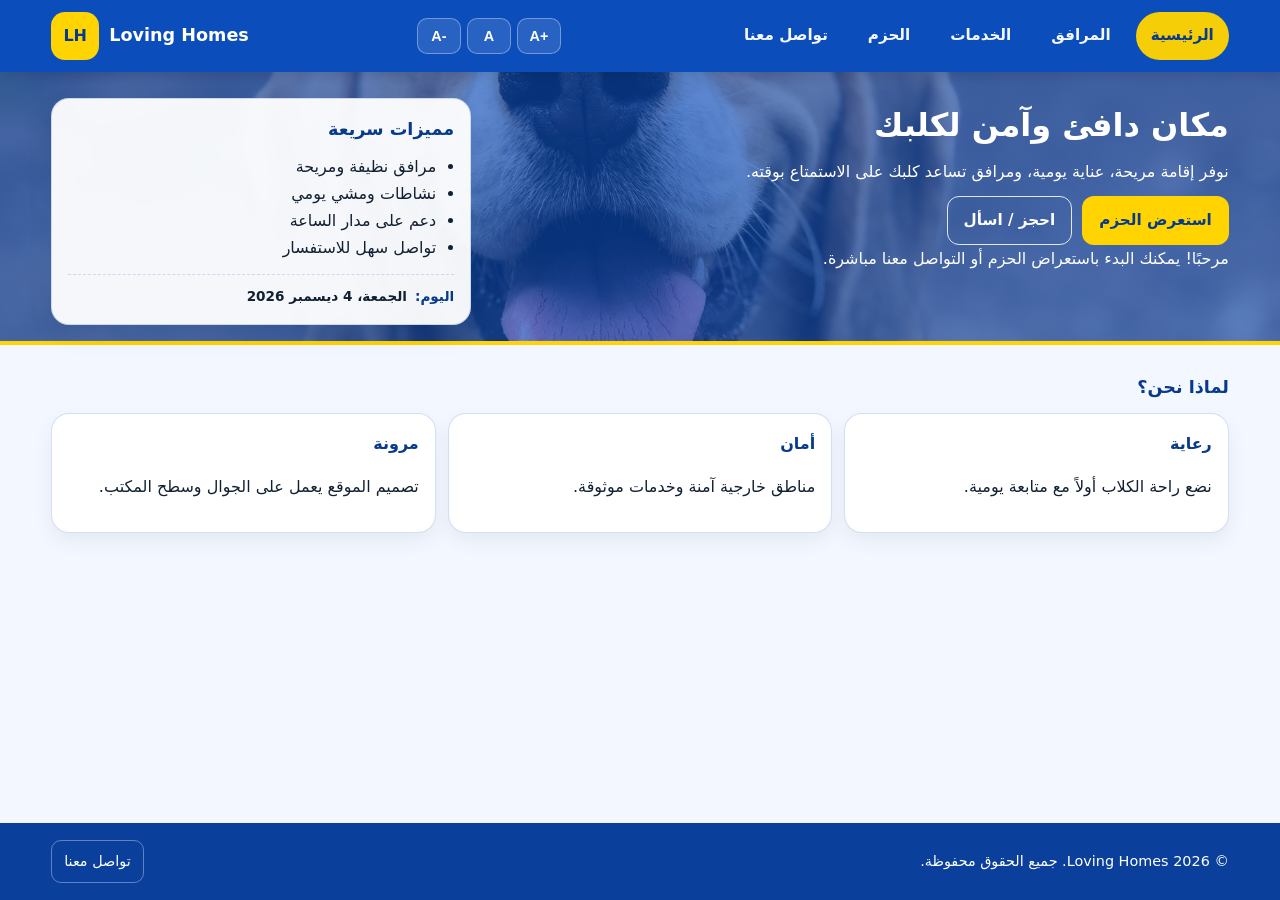
<file: index.html>
<!DOCTYPE html>
<html lang="ar" dir="rtl">
<head>
  <meta charset="UTF-8" />
  <meta name="viewport" content="width=device-width, initial-scale=1.0" />
  <title>Loving Homes | الصفحة الرئيسية</title>
  <link rel="stylesheet" href="index.css" />
</head>

<body>
  <header class="header">
    <div class="container header__inner">
      <nav class="nav" id="mainNav" aria-label="التنقل الرئيسي">
        <a class="nav__link nav__link--active" href="index.html">الرئيسية</a>
        <a class="nav__link" href="facilities.html">المرافق</a>
        <a class="nav__link" href="services.html">الخدمات</a>
        <a class="nav__link" href="packages.html">الحزم</a>
        <a class="nav__link" href="contact.html">تواصل معنا</a>
      </nav>

      <button class="nav-toggle" id="navToggle" aria-label="فتح/إغلاق القائمة" aria-expanded="false">☰</button>

      <div class="a11y-text" aria-label="أداة تغيير حجم النص">
        <button class="a11y-btn" type="button" data-font="down" aria-label="تصغير النص">A-</button>
        <button class="a11y-btn" type="button" data-font="reset" aria-label="حجم افتراضي">A</button>
        <button class="a11y-btn" type="button" data-font="up" aria-label="تكبير النص">A+</button>
        <span class="sr-only" id="fontStatus" aria-live="polite"></span>
      </div>

      <div class="brand" aria-label="Loving Homes">
        <div class="brand__logo" aria-hidden="true">LH</div>
        <div class="brand__text" dir="ltr">
          <h1 class="brand__name">Loving Homes</h1>
        </div>
      </div>
    </div>
  </header>

  <main class="main">
    <section class="hero">
      <div class="container hero__inner">
        <div class="hero__content">
          <h2>مكان دافئ وآمن لكلبك</h2>
          <p>نوفر إقامة مريحة، عناية يومية، ومرافق تساعد كلبك على الاستمتاع بوقته.</p>

          <div class="hero__actions">
            <a class="btn btn--primary" href="packages.html">استعرض الحزم</a>
            <a class="btn btn--outline" href="contact.html">احجز / اسأل</a>
          </div>

          <p class="hero__note" id="welcomeNote" aria-live="polite"></p>
        </div>

        <div class="hero__card" role="region" aria-label="مميزات سريعة">
          <h3>مميزات سريعة</h3>
          <ul class="list">
            <li>مرافق نظيفة ومريحة</li>
            <li>نشاطات ومشي يومي</li>
            <li>دعم على مدار الساعة</li>
            <li>تواصل سهل للاستفسار</li>
          </ul>

          <div class="mini">
            <span class="mini__label">اليوم:</span>
            <span class="mini__value" id="today"></span>
          </div>
        </div>
      </div>
    </section>

    <section class="section">
      <div class="container">
        <h3 class="section__title">لماذا نحن؟</h3>
        <div class="cards">
          <article class="card">
            <h4>رعاية</h4>
            <p>نضع راحة الكلاب أولاً مع متابعة يومية.</p>
          </article>
          <article class="card">
            <h4>أمان</h4>
            <p>مناطق خارجية آمنة وخدمات موثوقة.</p>
          </article>
          <article class="card">
            <h4>مرونة</h4>
            <p>تصميم الموقع يعمل على الجوال وسطح المكتب.</p>
          </article>
        </div>
      </div>
    </section>
  </main>

  <footer class="footer">
    <div class="container footer__inner">
      <p>© <span id="year"></span> Loving Homes. جميع الحقوق محفوظة.</p>
      <a class="footer__link" href="contact.html">تواصل معنا</a>
    </div>
  </footer>

  <script src="index.js"></script>
</body>
</html>
</file>
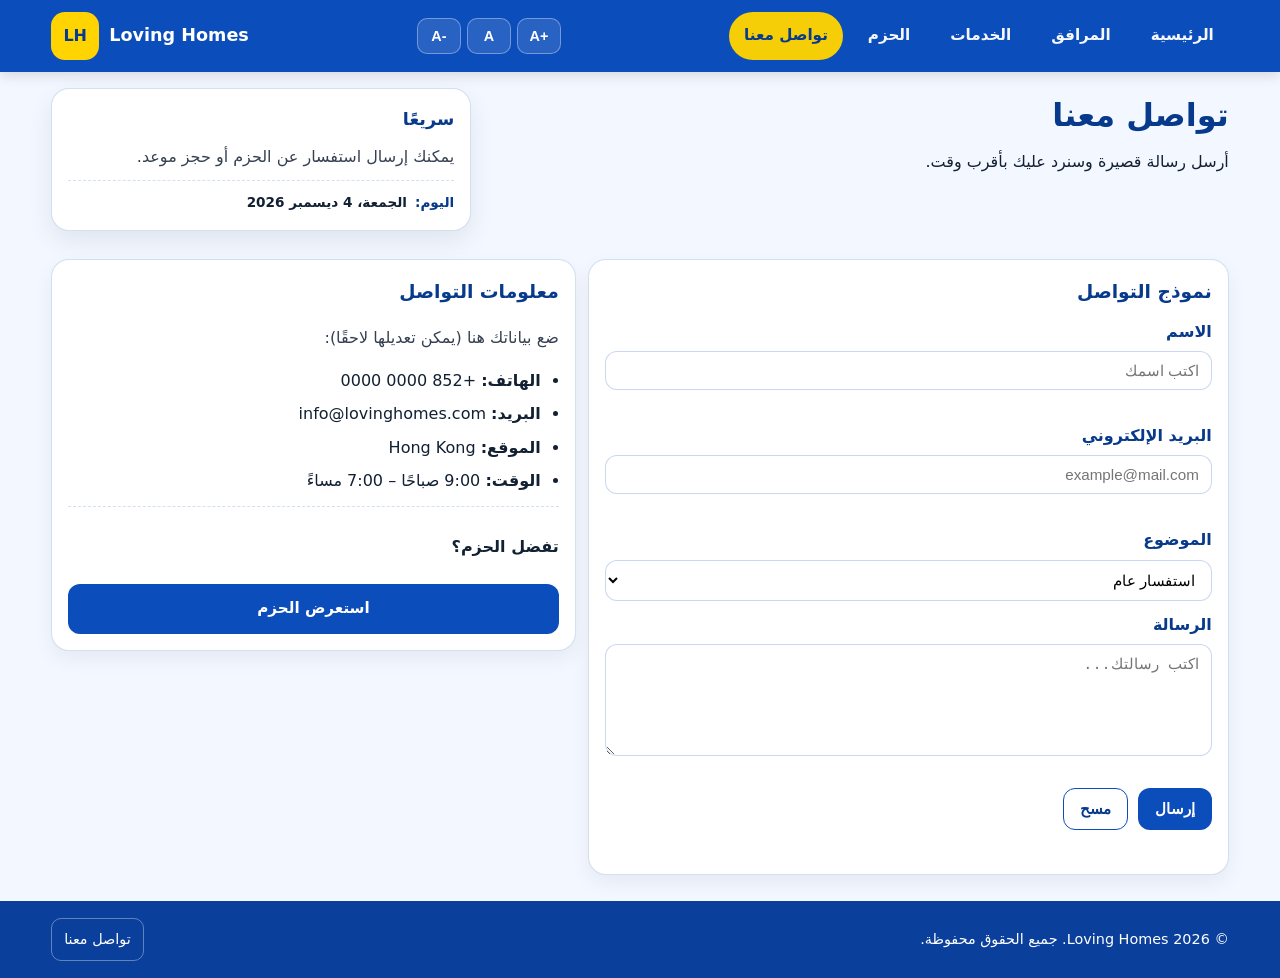
<file: contact.html>
<!DOCTYPE html>
<html lang="ar" dir="rtl">
<head>
  <meta charset="UTF-8" />
  <meta name="viewport" content="width=device-width, initial-scale=1.0" />
  <title>Loving Homes | تواصل معنا</title>
  <link rel="stylesheet" href="contact.css" />
</head>

<body>
  <header class="header">
    <div class="container header__inner">
      <nav class="nav" id="mainNav" aria-label="التنقل الرئيسي">
        <a class="nav__link" href="index.html">الرئيسية</a>
        <a class="nav__link" href="facilities.html">المرافق</a>
        <a class="nav__link" href="services.html">الخدمات</a>
        <a class="nav__link" href="packages.html">الحزم</a>
        <a class="nav__link nav__link--active" href="contact.html">تواصل معنا</a>
      </nav>

      <button class="nav-toggle" id="navToggle" aria-label="فتح/إغلاق القائمة" aria-expanded="false">☰</button>

      <div class="a11y-text" aria-label="أداة تغيير حجم النص">
        <button class="a11y-btn" type="button" data-font="down" aria-label="تصغير النص">A-</button>
        <button class="a11y-btn" type="button" data-font="reset" aria-label="حجم افتراضي">A</button>
        <button class="a11y-btn" type="button" data-font="up" aria-label="تكبير النص">A+</button>
        <span class="sr-only" id="fontStatus" aria-live="polite"></span>
      </div>

      <div class="brand" aria-label="Loving Homes">
        <div class="brand__logo" aria-hidden="true">LH</div>
        <div class="brand__text" dir="ltr">
          <h1 class="brand__name">Loving Homes</h1>
        </div>
      </div>
    </div>
  </header>

  <main class="main">
    <section class="page-hero">
      <div class="container page-hero__inner">
        <div>
          <h2>تواصل معنا</h2>
          <p>أرسل رسالة قصيرة وسنرد عليك بأقرب وقت.</p>
        </div>

        <div class="info-card">
          <h3>سريعًا</h3>
          <p class="muted">يمكنك إرسال استفسار عن الحزم أو حجز موعد.</p>
          <div class="mini">
            <span class="mini__label">اليوم:</span>
            <span class="mini__value" id="today"></span>
          </div>
        </div>
      </div>
    </section>

    <section class="section">
      <div class="container contact-grid">
        <form class="card form" id="contactForm" novalidate>
          <h3 class="form__title">نموذج التواصل</h3>

          <div class="field">
            <label for="name">الاسم</label>
            <input id="name" name="name" type="text" placeholder="اكتب اسمك" required />
            <small class="error" id="errName"></small>
          </div>

          <div class="field">
            <label for="email">البريد الإلكتروني</label>
            <input id="email" name="email" type="email" placeholder="example@mail.com" required />
            <small class="error" id="errEmail"></small>
          </div>

          <div class="field">
            <label for="topic">الموضوع</label>
            <select id="topic" name="topic">
              <option value="استفسار عام">استفسار عام</option>
              <option value="حجز">حجز</option>
              <option value="حزمة مخصصة">حزمة مخصصة</option>
              <option value="أسعار">أسعار</option>
            </select>
          </div>

          <div class="field">
            <label for="message">الرسالة</label>
            <textarea id="message" name="message" rows="5" placeholder="اكتب رسالتك..." required></textarea>
            <small class="error" id="errMessage"></small>
          </div>

          <div class="actions">
            <button class="btn btn--primary" type="submit">إرسال</button>
            <button class="btn btn--outline" type="reset">مسح</button>
          </div>

          <p class="success" id="successMsg" aria-live="polite"></p>
        </form>

        <aside class="card info">
          <h3>معلومات التواصل</h3>
          <p class="muted">ضع بياناتك هنا (يمكن تعديلها لاحقًا):</p>

          <ul class="info-list">
            <li><strong>الهاتف:</strong> +852 0000 0000</li>
            <li><strong>البريد:</strong> info@lovinghomes.com</li>
            <li><strong>الموقع:</strong> Hong Kong</li>
            <li><strong>الوقت:</strong> 9:00 صباحًا – 7:00 مساءً</li>
          </ul>

          <div class="cta">
            <p><strong>تفضل الحزم؟</strong></p>
            <a class="btn btn--primary" href="packages.html">استعرض الحزم</a>
          </div>
        </aside>
      </div>
    </section>
  </main>

  <footer class="footer">
    <div class="container footer__inner">
      <p>© <span id="year"></span> Loving Homes. جميع الحقوق محفوظة.</p>
      <a class="footer__link" href="contact.html">تواصل معنا</a>
    </div>
  </footer>

  <script src="contact.js"></script>
</body>
</html>
</file>
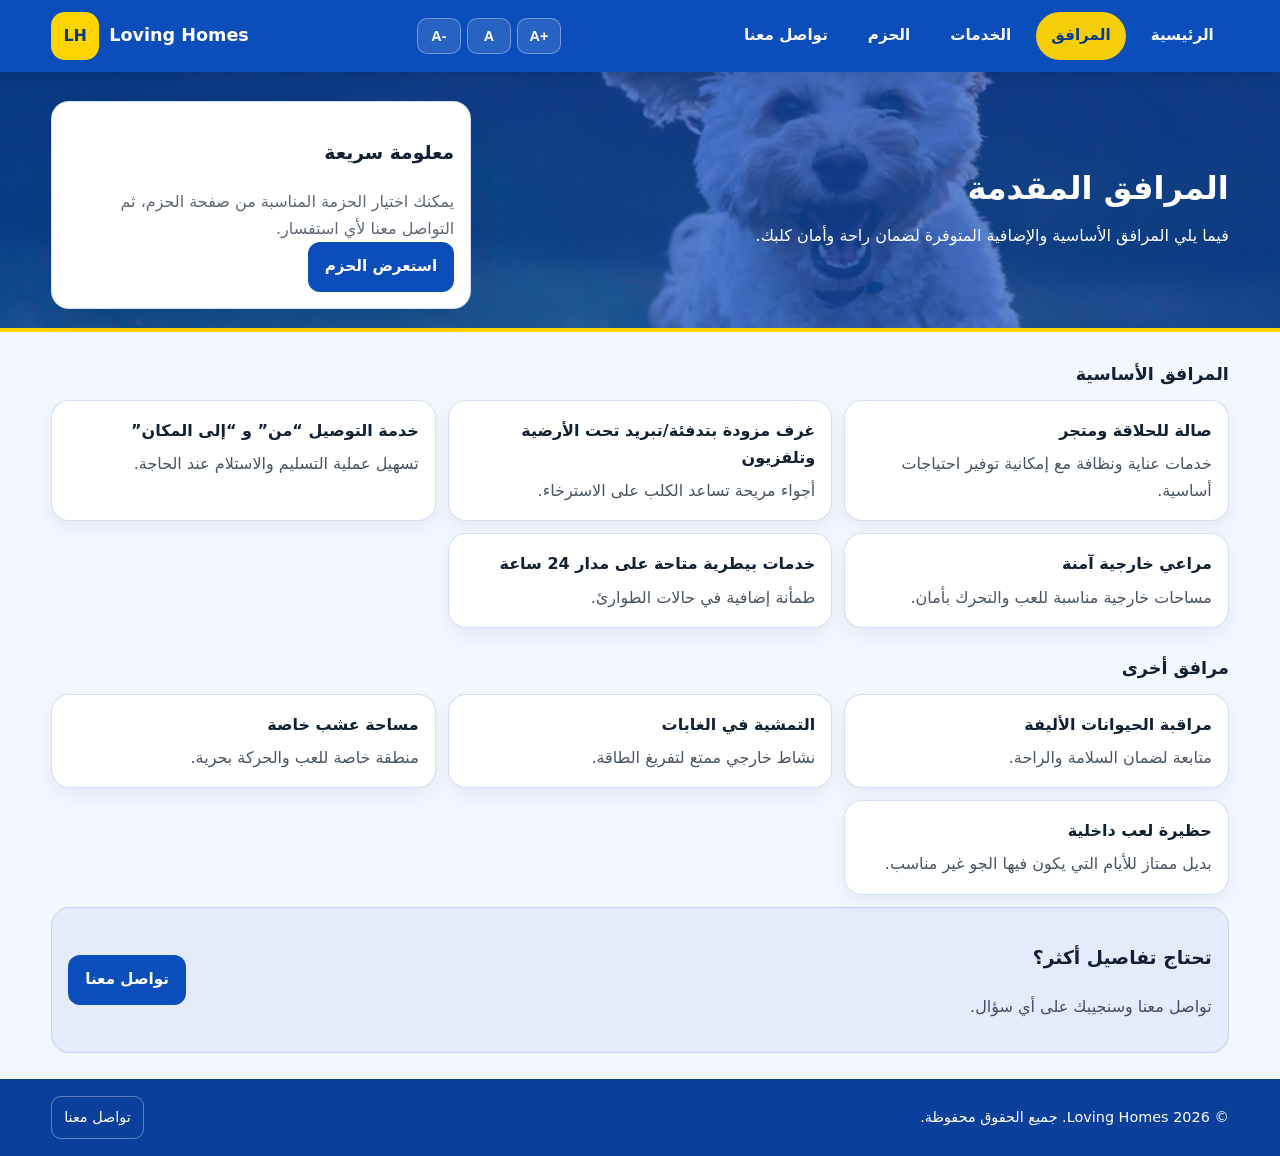
<file: facilities.html>
<!DOCTYPE html>
<html lang="ar" dir="rtl">
<head>
  <meta charset="UTF-8" />
  <meta name="viewport" content="width=device-width, initial-scale=1.0" />
  <title>Loving Homes | المرافق المقدمة</title>
  <link rel="stylesheet" href="facilities.css" />
</head>

<body>
  <header class="header">
    <div class="container header__inner">

      <nav class="nav" id="mainNav" aria-label="التنقل الرئيسي">
        <a class="nav__link" href="index.html">الرئيسية</a>
        <a class="nav__link nav__link--active" href="facilities.html">المرافق</a>
        <a class="nav__link" href="services.html">الخدمات</a>
        <a class="nav__link" href="packages.html">الحزم</a>
        <a class="nav__link" href="contact.html">تواصل معنا</a>
      </nav>

      

      <div class="tools" aria-label="أدوات الوصول">
        <div class="a11y-text" aria-label="أداة تغيير حجم النص">
          <button class="a11y-btn" type="button" data-font="down" aria-label="تصغير النص">A-</button>
          <button class="a11y-btn" type="button" data-font="reset" aria-label="حجم افتراضي">A</button>
          <button class="a11y-btn" type="button" data-font="up" aria-label="تكبير النص">A+</button>
          <span class="sr-only" id="fontStatus" aria-live="polite"></span>
        </div>
      </div>

      <button class="nav-toggle" id="navToggle" aria-label="فتح/إغلاق القائمة" aria-expanded="false">☰</button>

      <div class="brand" aria-label="Loving Homes">
        <div class="brand__logo" aria-hidden="true">LH</div>
        <div class="brand__text" dir="ltr">
          <h1 class="brand__name">Loving Homes</h1>
        </div>
      </div>

    </div>
  </header>

  <main class="main">
    <section class="page-hero">
      <div class="page-hero__inner">
        <div>
          <h2>المرافق المقدمة</h2>
          <p>فيما يلي المرافق الأساسية والإضافية المتوفرة لضمان راحة وأمان كلبك.</p>
        </div>

        <div class="info-card">
          <h3>معلومة سريعة</h3>
          <p class="muted">يمكنك اختيار الحزمة المناسبة من صفحة الحزم، ثم التواصل معنا لأي استفسار.</p>
          <a class="btn btn--primary" href="packages.html">استعرض الحزم</a>
        </div>
      </div>
    </section>

    <section class="section">
      <div class="container">
        <h3 class="section__title">المرافق الأساسية</h3>

        <div class="grid">
          <article class="card">
            <h4>صالة للحلاقة ومتجر</h4>
            <p class="muted">خدمات عناية ونظافة مع إمكانية توفير احتياجات أساسية.</p>
          </article>

          <article class="card">
            <h4>غرف مزودة بتدفئة/تبريد تحت الأرضية وتلفزيون</h4>
            <p class="muted">أجواء مريحة تساعد الكلب على الاسترخاء.</p>
          </article>

          <article class="card">
            <h4>خدمة التوصيل “من” و “إلى المكان”</h4>
            <p class="muted">تسهيل عملية التسليم والاستلام عند الحاجة.</p>
          </article>

          <article class="card">
            <h4>مراعي خارجية آمنة</h4>
            <p class="muted">مساحات خارجية مناسبة للعب والتحرك بأمان.</p>
          </article>

          <article class="card">
            <h4>خدمات بيطرية متاحة على مدار 24 ساعة</h4>
            <p class="muted">طمأنة إضافية في حالات الطوارئ.</p>
          </article>
        </div>
      </div>
    </section>

    <section class="section section--soft">
      <div class="container">
        <h3 class="section__title">مرافق أخرى</h3>

        <div class="grid">
          <article class="card">
            <h4>مراقبة الحيوانات الأليفة</h4>
            <p class="muted">متابعة لضمان السلامة والراحة.</p>
          </article>

          <article class="card">
            <h4>التمشية في الغابات</h4>
            <p class="muted">نشاط خارجي ممتع لتفريغ الطاقة.</p>
          </article>

          <article class="card">
            <h4>مساحة عشب خاصة</h4>
            <p class="muted">منطقة خاصة للعب والحركة بحرية.</p>
          </article>

          <article class="card">
            <h4>حظيرة لعب داخلية</h4>
            <p class="muted">بديل ممتاز للأيام التي يكون فيها الجو غير مناسب.</p>
          </article>
        </div>

        <div class="cta">
          <div>
            <h3>تحتاج تفاصيل أكثر؟</h3>
            <p class="muted">تواصل معنا وسنجيبك على أي سؤال.</p>
          </div>
          <a class="btn btn--primary" href="contact.html">تواصل معنا</a>
        </div>
      </div>
    </section>
  </main>

  <footer class="footer">
    <div class="container footer__inner">
      <p>© <span id="year"></span> Loving Homes. جميع الحقوق محفوظة.</p>
      <a class="footer__link" href="contact.html">تواصل معنا</a>
    </div>
  </footer>

  <script src="facilities.js"></script>
</body>
</html>
</file>
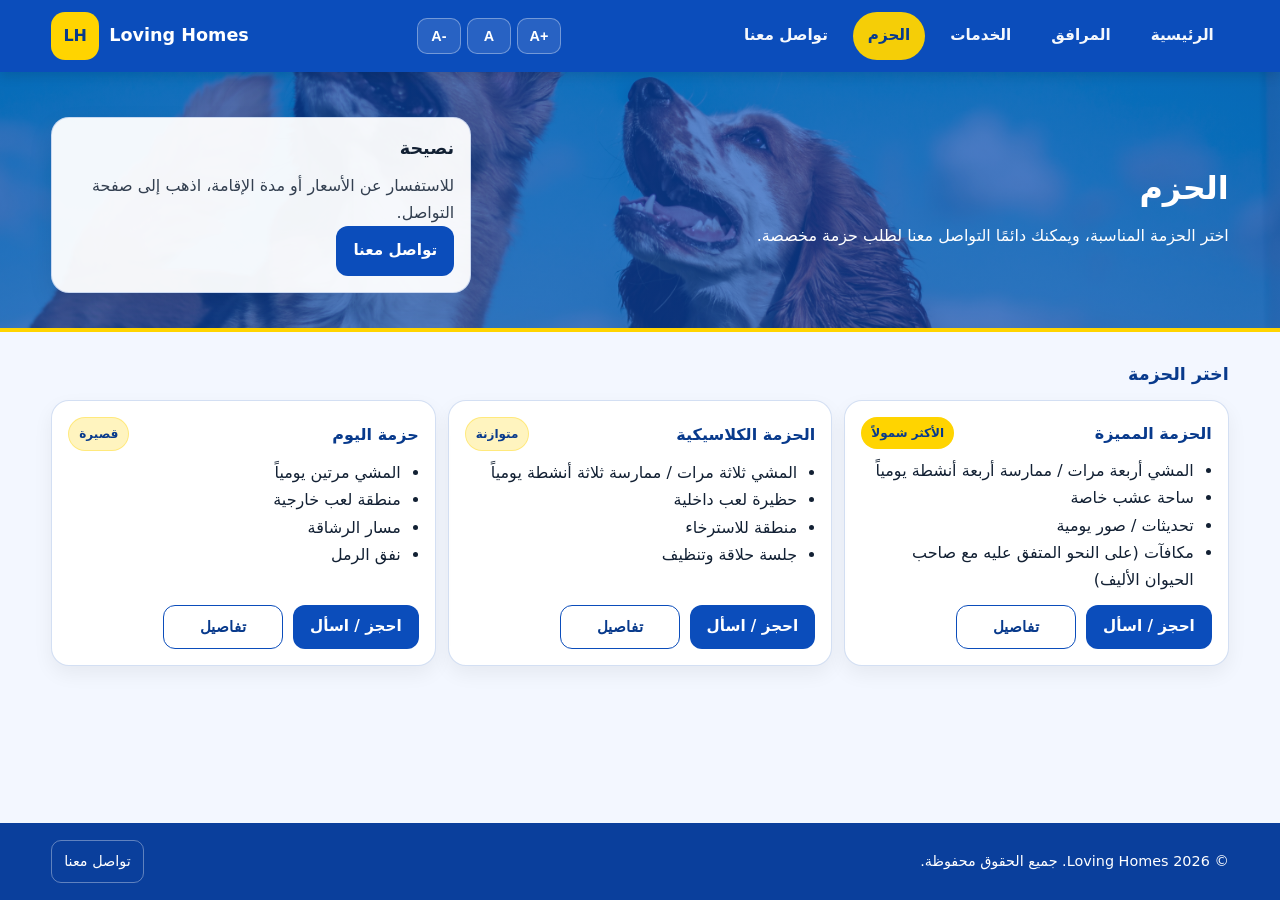
<file: packages.html>
<!DOCTYPE html>
<html lang="ar" dir="rtl">
<head>
  <meta charset="UTF-8" />
  <meta name="viewport" content="width=device-width, initial-scale=1.0" />
  <title>Loving Homes | الحزم</title>
  <link rel="stylesheet" href="packages.css" />
</head>

<body>
  <header class="header">
    <div class="container header__inner">
      <nav class="nav" id="mainNav" aria-label="التنقل الرئيسي">
        <a class="nav__link" href="index.html">الرئيسية</a>
        <a class="nav__link" href="facilities.html">المرافق</a>
        <a class="nav__link" href="services.html">الخدمات</a>
        <a class="nav__link nav__link--active" href="packages.html">الحزم</a>
        <a class="nav__link" href="contact.html">تواصل معنا</a>
      </nav>

      <button class="nav-toggle" id="navToggle" aria-label="فتح/إغلاق القائمة" aria-expanded="false">☰</button>

      <div class="a11y-text" aria-label="أداة تغيير حجم النص">
        <button class="a11y-btn" type="button" data-font="down" aria-label="تصغير النص">A-</button>
        <button class="a11y-btn" type="button" data-font="reset" aria-label="حجم افتراضي">A</button>
        <button class="a11y-btn" type="button" data-font="up" aria-label="تكبير النص">A+</button>
        <span class="sr-only" id="fontStatus" aria-live="polite"></span>
      </div>

      <div class="brand" aria-label="Loving Homes">
        <div class="brand__logo" aria-hidden="true">LH</div>
        <div class="brand__text" dir="ltr">
          <h1 class="brand__name">Loving Homes</h1>
        </div>
      </div>
    </div>
  </header>

  <main class="main">
    <section class="page-hero">
      <div class="container page-hero__inner">
        <div>
          <h2>الحزم</h2>
          <p>اختر الحزمة المناسبة، ويمكنك دائمًا التواصل معنا لطلب حزمة مخصصة.</p>
        </div>

        <div class="info-card">
          <h3>نصيحة</h3>
          <p class="muted">للاستفسار عن الأسعار أو مدة الإقامة، اذهب إلى صفحة التواصل.</p>
          <a class="btn btn--primary" href="contact.html">تواصل معنا</a>
        </div>
      </div>
    </section>

    <section class="section">
      <div class="container">
        <div class="tools">
          <h3 class="section__title">اختر الحزمة</h3>
        </div>

        <div class="grid" id="packagesGrid">
          <article class="card" data-type="stay">
            <div class="card__top">
              <h4>الحزمة المميزة</h4>
              <span class="badge">الأكثر شمولاً</span>
            </div>
            <ul class="list">
              <li>المشي أربعة مرات / ممارسة أربعة أنشطة يومياً</li>
              <li>ساحة عشب خاصة</li>
              <li>تحديثات / صور يومية</li>
              <li>مكافآت (على النحو المتفق عليه مع صاحب الحيوان الأليف)</li>
            </ul>
            <div class="card__actions">
              <a class="btn btn--primary" href="contact.html">احجز / اسأل</a>
              <button class="btn btn--outline" type="button" data-details="premium">تفاصيل</button>
            </div>
          </article>

          <article class="card" data-type="stay">
            <div class="card__top">
              <h4>الحزمة الكلاسيكية</h4>
              <span class="badge badge--soft">متوازنة</span>
            </div>
            <ul class="list">
              <li>المشي ثلاثة مرات / ممارسة ثلاثة أنشطة يومياً</li>
              <li>حظيرة لعب داخلية</li>
              <li>منطقة للاسترخاء</li>
              <li>جلسة حلاقة وتنظيف</li>
            </ul>
            <div class="card__actions">
              <a class="btn btn--primary" href="contact.html">احجز / اسأل</a>
              <button class="btn btn--outline" type="button" data-details="classic">تفاصيل</button>
            </div>
          </article>

          <article class="card" data-type="day">
            <div class="card__top">
              <h4>حزمة اليوم</h4>
              <span class="badge badge--soft">قصيرة</span>
            </div>
            <ul class="list">
              <li>المشي مرتين يومياً</li>
              <li>منطقة لعب خارجية</li>
              <li>مسار الرشاقة</li>
              <li>نفق الرمل</li>
            </ul>
            <div class="card__actions">
              <a class="btn btn--primary" href="contact.html">احجز / اسأل</a>
              <button class="btn btn--outline" type="button" data-details="day">تفاصيل</button>
            </div>
          </article>
        </div>
      </div>
    </section>
  </main>

  <div class="modal" id="modal" aria-hidden="true">
    <div class="modal__overlay" data-close="true"></div>
    <div class="modal__box" role="dialog" aria-modal="true" aria-labelledby="modalTitle">
      <div class="modal__header">
        <h3 id="modalTitle">تفاصيل الحزمة</h3>
        <button class="modal__close" type="button" data-close="true" aria-label="إغلاق">✕</button>
      </div>
      <div class="modal__body" id="modalBody"></div>
      <div class="modal__footer">
        <a class="btn btn--primary" href="contact.html">تواصل للحجز</a>
        <button class="btn btn--outline" type="button" data-close="true">إغلاق</button>
      </div>
    </div>
  </div>

  <footer class="footer">
    <div class="container footer__inner">
      <p>© <span id="year"></span> Loving Homes. جميع الحقوق محفوظة.</p>
      <a class="footer__link" href="contact.html">تواصل معنا</a>
    </div>
  </footer>

  <script src="packages.js"></script>
</body>
</html>
</file>
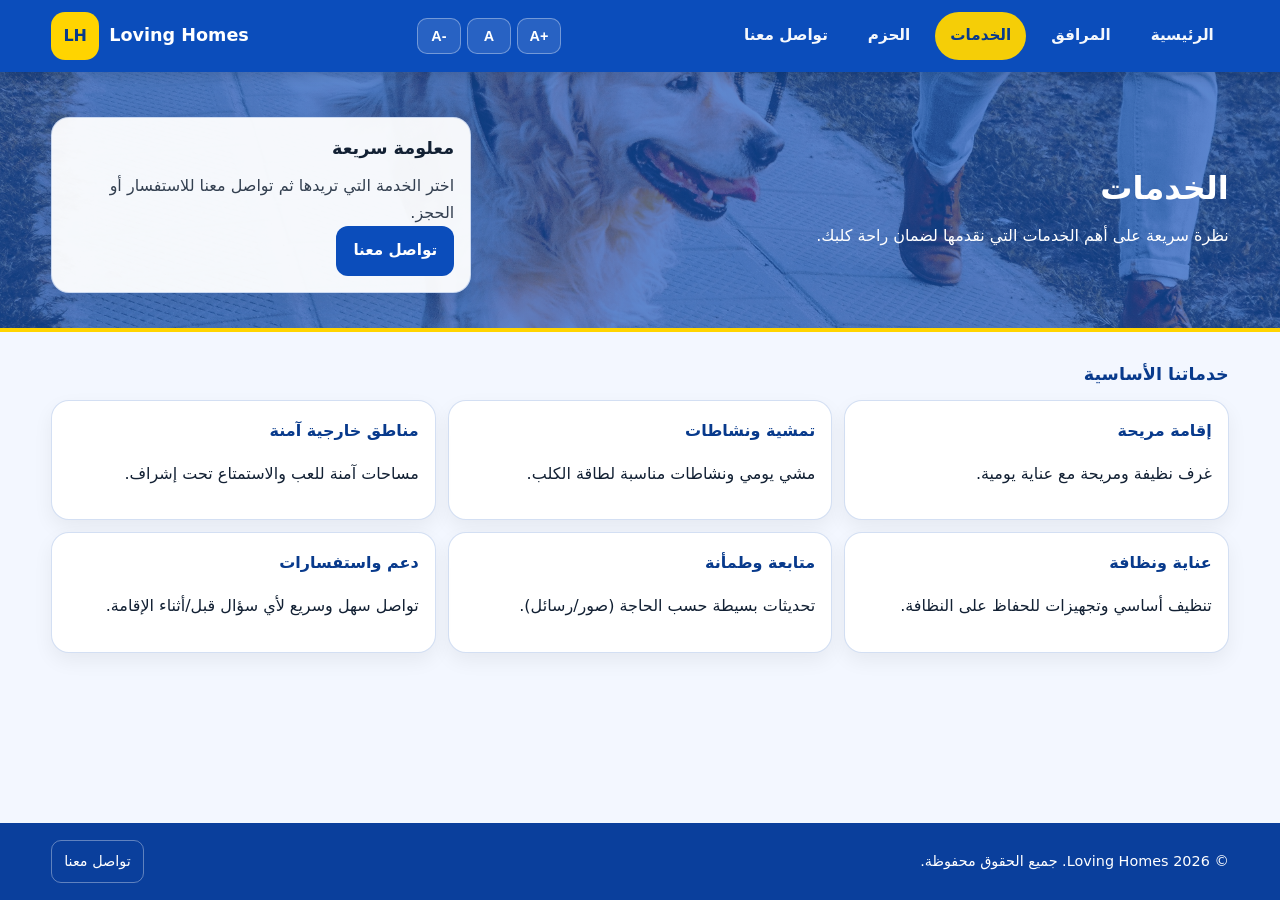
<file: services.html>
<!DOCTYPE html>
<html lang="ar" dir="rtl">
<head>
  <meta charset="UTF-8" />
  <meta name="viewport" content="width=device-width, initial-scale=1.0" />
  <title>Loving Homes | الخدمات</title>
  <link rel="stylesheet" href="services.css" />
</head>

<body>
  <header class="header">
    <div class="container header__inner">
      <nav class="nav" id="mainNav" aria-label="التنقل الرئيسي">
        <a class="nav__link" href="index.html">الرئيسية</a>
        <a class="nav__link" href="facilities.html">المرافق</a>
        <a class="nav__link nav__link--active" href="services.html">الخدمات</a>
        <a class="nav__link" href="packages.html">الحزم</a>
        <a class="nav__link" href="contact.html">تواصل معنا</a>
      </nav>

      <button class="nav-toggle" id="navToggle" aria-label="فتح/إغلاق القائمة" aria-expanded="false">☰</button>

      <div class="a11y-text" aria-label="أداة تغيير حجم النص">
        <button class="a11y-btn" type="button" data-font="down" aria-label="تصغير النص">A-</button>
        <button class="a11y-btn" type="button" data-font="reset" aria-label="حجم افتراضي">A</button>
        <button class="a11y-btn" type="button" data-font="up" aria-label="تكبير النص">A+</button>
        <span class="sr-only" id="fontStatus" aria-live="polite"></span>
      </div>

      <div class="brand" aria-label="Loving Homes">
        <div class="brand__logo" aria-hidden="true">LH</div>
        <div class="brand__text" dir="ltr">
          <h1 class="brand__name">Loving Homes</h1>
        </div>
      </div>
    </div>
  </header>

  <main class="main">
    <section class="page-hero">
      <div class="container page-hero__inner">
        <div>
          <h2>الخدمات</h2>
          <p>نظرة سريعة على أهم الخدمات التي نقدمها لضمان راحة كلبك.</p>
        </div>

        <div class="info-card">
          <h3>معلومة سريعة</h3>
          <p class="muted">اختر الخدمة التي تريدها ثم تواصل معنا للاستفسار أو الحجز.</p>
          <a class="btn btn--primary" href="contact.html">تواصل معنا</a>
        </div>
      </div>
    </section>

    <section class="section">
      <div class="container">
        <h3 class="section__title">خدماتنا الأساسية</h3>
        <div class="grid">
          <article class="card"><h4>إقامة مريحة</h4><p>غرف نظيفة ومريحة مع عناية يومية.</p></article>
          <article class="card"><h4>تمشية ونشاطات</h4><p>مشي يومي ونشاطات مناسبة لطاقة الكلب.</p></article>
          <article class="card"><h4>مناطق خارجية آمنة</h4><p>مساحات آمنة للعب والاستمتاع تحت إشراف.</p></article>
          <article class="card"><h4>عناية ونظافة</h4><p>تنظيف أساسي وتجهيزات للحفاظ على النظافة.</p></article>
          <article class="card"><h4>متابعة وطمأنة</h4><p>تحديثات بسيطة حسب الحاجة (صور/رسائل).</p></article>
          <article class="card"><h4>دعم واستفسارات</h4><p>تواصل سهل وسريع لأي سؤال قبل/أثناء الإقامة.</p></article>
        </div>
      </div>
    </section>
  </main>

  <footer class="footer">
    <div class="container footer__inner">
      <p>© <span id="year"></span> Loving Homes. جميع الحقوق محفوظة.</p>
      <a class="footer__link" href="contact.html">تواصل معنا</a>
    </div>
  </footer>

  <script src="services.js"></script>
</body>
</html>
</file>
<file: index.css>
:root{
  --blue:#0b4dbb;
  --blue-dark:#083a8c;
  --yellow:#ffd400;
  --bg:#f3f7ff;
  --text:#122033;
  --card:#ffffff;
  --border:rgba(11,77,187,0.18);
  --shadow:0 10px 26px rgba(0,0,0,0.08);
  --footer:#0a3f9c;
  --overlay:rgba(11,77,187,0.65);
  --font-scale:1;
}

*{box-sizing:border-box;}
html,body{height:100%;}
html{font-size:calc(16px * var(--font-scale));}

body{
  margin:0;
  font-family:system-ui,-apple-system,"Segoe UI",Arial,sans-serif;
  background:var(--bg);
  color:var(--text);
  line-height:1.7;
  direction:rtl;
  text-align:right;
  min-height:100vh;
  display:flex;
  flex-direction:column;
  overflow-x:hidden;
}

a{color:inherit;text-decoration:none;}

.container{
  width:min(1200px,92%);
  margin:0 auto;
}

/* Header */
.header{
  background:var(--blue);
  color:#fff;
  position:sticky;
  top:0;
  z-index:10;
  box-shadow:0 4px 12px rgba(0,0,0,0.12);
  direction:ltr;
}

.header__inner{
  display:flex;
  align-items:center;
  justify-content:space-between;
  gap:14px;
  padding:12px 0;
}

.nav{
  order:3;
  margin-left:auto;
  display:flex;
  align-items:center;
  gap:10px;
  direction:rtl;
}

.nav__link{
  padding:10px 14px;
  border-radius:999px;
  border:1px solid transparent;
  font-weight:700;
  font-size:0.95rem;
  opacity:0.96;
}

.nav__link:hover{
  border-color:rgba(255,255,255,0.35);
  background:rgba(255,255,255,0.10);
}

.nav__link--active{
  background:var(--yellow);
  color:var(--blue-dark);
}

.brand{
  order:1;
  margin-right:auto;
  display:flex;
  align-items:center;
  gap:10px;
  direction:ltr;
  text-align:left;
}

.brand__logo{
  width:48px;
  height:48px;
  border-radius:14px;
  background:var(--yellow);
  color:var(--blue-dark);
  display:grid;
  place-items:center;
  font-weight:900;
  font-size:1rem;
}

.brand__name{margin:0;font-size:1.1rem;font-weight:800;}
.brand__tagline{margin:0;font-size:0.75rem;opacity:0.9;}

.nav-toggle{
  order:2;
  display:none;
  border:1px solid rgba(255,255,255,0.35);
  background:rgba(255,255,255,0.12);
  color:#fff;
  padding:9px 12px;
  border-radius:10px;
  cursor:pointer;
}

/* A11y Font buttons */
.a11y-text{
  order:2;
  display:inline-flex;
  gap:6px;
  align-items:center;
}

.a11y-btn{
  height:36px;
  min-width:44px;
  padding:0 10px;
  border-radius:10px;
  border:1px solid rgba(255,255,255,0.35);
  background:rgba(255,255,255,0.12);
  color:#fff;
  font-weight:800;
  cursor:pointer;
  font-size:0.9rem;
}

.a11y-btn:hover{background:rgba(255,255,255,0.20);}

.sr-only{
  position:absolute;
  width:1px;
  height:1px;
  padding:0;
  margin:-1px;
  overflow:hidden;
  clip:rect(0,0,0,0);
  white-space:nowrap;
  border:0;
}

.main{flex:1;padding-bottom:18px;}

/* Hero */
.hero{
  background:
    linear-gradient(var(--overlay),var(--overlay)),
    url("home.jpg");
  background-size:cover;
  background-position:center;
  border-bottom:4px solid var(--yellow);
  padding:26px 0 16px;
  min-height:260px;
  display:flex;
  align-items:center;
}

.hero__inner{
  width: min(1200px, 92%);
  margin: 0 auto;
  display: grid;
  grid-template-columns: 1fr 420px;
  gap: 18px;
  align-items: stretch;
}

.hero__content h2{margin:0 0 6px;font-size:2rem;color:#fff;}
.hero__content p{margin:0 0 10px;font-size:1rem;color:#fff;}

.hero__actions{display:flex;gap:10px;flex-wrap:wrap;margin:8px 0 0;}

.btn{
  display:inline-flex;
  align-items:center;
  justify-content:center;
  padding:11px 16px;
  border-radius:12px;
  font-weight:800;
  border:1px solid transparent;
  font-size:0.95rem;
  cursor:pointer;
}

.btn--primary{background:var(--yellow);color:var(--blue-dark);}
.btn--primary:hover{filter:brightness(0.95);}

.btn--outline{
  background:transparent;
  border-color:rgba(255,255,255,0.85);
  color:#fff;
}
.btn--outline:hover{background:rgba(255,255,255,0.10);}

.hero__note{margin:8px 0 0;font-size:0.85rem;color:#fff;min-height:18px;}

.hero__card{
  background:rgba(255,255,255,0.95);
  border:1px solid var(--border);
  border-radius:18px;
  padding:16px;
  box-shadow:var(--shadow);
}

.hero__card h3{margin:0 0 8px;color:var(--blue-dark);font-size:1.1rem;}

.list{margin:0;padding:0 18px 0 0;}

.mini{
  margin-top:12px;
  padding-top:10px;
  border-top:1px dashed var(--border);
  display:flex;
  gap:8px;
  align-items:center;
  font-size:0.85rem;
}

.mini__label{font-weight:800;color:var(--blue-dark);}
.mini__value{font-weight:800;}

.section{padding:18px 0 8px;}

.section__title{margin:10px 0 10px;color:var(--blue-dark);font-size:1.1rem;}

.cards{display:grid;grid-template-columns:repeat(3,1fr);gap:12px;}

.card{
  background:var(--card);
  border:1px solid var(--border);
  border-radius:18px;
  padding:16px;
  box-shadow:0 8px 20px rgba(0,0,0,0.06);
}

.card h4{margin:0 0 6px;color:var(--blue-dark);font-size:1rem;}

/* Footer */
.footer{
  background:var(--footer);
  color:#fff;
  padding:12px 0;
  margin-top:auto;
  width:100%;
}

.footer__inner{
  display:flex;
  justify-content:space-between;
  gap:10px;
  align-items:center;
  flex-wrap:wrap;
  font-size:0.9rem;
}

.footer__link{
  padding:8px 12px;
  border-radius:10px;
  border:1px solid rgba(255,255,255,0.35);
}
.footer__link:hover{background:rgba(255,255,255,0.10);}

/* Responsive */
@media (max-width:900px){
  .hero__inner{grid-template-columns:1fr;}
  .cards{grid-template-columns:1fr;}
  .nav-toggle{display:inline-flex;}
  .header__inner{flex-wrap:wrap;}
  .nav{
    display:none;
    width:100%;
    margin:10px 0 0;
    padding:10px;
    border-radius:14px;
    background:rgba(255,255,255,0.10);
    border:1px solid rgba(255,255,255,0.18);
    flex-wrap:wrap;
    gap:8px;
    order:3;
  }
  .nav.nav--open{display:flex;}
}
</file>
<file: contact.css>
:root{
  --blue:#0b4dbb;
  --blue-dark:#083a8c;
  --yellow:#ffd400;
  --bg:#f3f7ff;
  --text:#122033;
  --card:#ffffff;
  --border:rgba(11,77,187,0.18);
  --shadow:0 10px 26px rgba(0,0,0,0.08);
  --footer:#0a3f9c;
  --font-scale:1;
}

*{box-sizing:border-box;}
html,body{height:100%;}
html{font-size:calc(16px * var(--font-scale));}

body{
  margin:0;
  font-family:system-ui,-apple-system,"Segoe UI",Arial,sans-serif;
  background:var(--bg);
  color:var(--text);
  line-height:1.7;
  direction:rtl;
  text-align:right;
  min-height:100vh;
  display:flex;
  flex-direction:column;
  overflow-x:hidden;
}

a{color:inherit;text-decoration:none;}
.container{width:min(1200px,92%);margin:0 auto;}

/* Header */
.header{
  background:var(--blue);
  color:#fff;
  position:sticky;
  top:0;
  z-index:10;
  box-shadow:0 4px 12px rgba(0,0,0,0.12);
  direction:ltr;
}
.header__inner{display:flex;align-items:center;justify-content:space-between;gap:14px;padding:12px 0;}

.nav{order:3;margin-left:auto;display:flex;align-items:center;gap:10px;direction:rtl;}
.nav__link{padding:10px 14px;border-radius:999px;border:1px solid transparent;font-weight:700;font-size:0.95rem;opacity:0.96;}
.nav__link:hover{border-color:rgba(255,255,255,0.35);background:rgba(255,255,255,0.10);}
.nav__link--active{background:var(--yellow);color:var(--blue-dark);}

.brand{order:1;margin-right:auto;display:flex;align-items:center;gap:10px;direction:ltr;text-align:left;}
.brand__logo{width:48px;height:48px;border-radius:14px;background:var(--yellow);color:var(--blue-dark);display:grid;place-items:center;font-weight:900;font-size:1rem;}
.brand__name{margin:0;font-size:1.1rem;font-weight:800;}
.brand__tagline{margin:0;font-size:0.75rem;opacity:0.9;}

.nav-toggle{order:2;display:none;border:1px solid rgba(255,255,255,0.35);background:rgba(255,255,255,0.12);color:#fff;padding:9px 12px;border-radius:10px;cursor:pointer;}

.a11y-text{order:2;display:inline-flex;gap:6px;align-items:center;}
.a11y-btn{height:36px;min-width:44px;padding:0 10px;border-radius:10px;border:1px solid rgba(255,255,255,0.35);background:rgba(255,255,255,0.12);color:#fff;font-weight:800;cursor:pointer;font-size:0.9rem;}
.a11y-btn:hover{background:rgba(255,255,255,0.20);}
.sr-only{position:absolute;width:1px;height:1px;padding:0;margin:-1px;overflow:hidden;clip:rect(0,0,0,0);white-space:nowrap;border:0;}

.main{flex:1;padding-bottom:18px;}

/* Hero بدون صورة */
.page-hero{background:transparent;padding:16px 0 10px;}
.page-hero__inner{display:grid;grid-template-columns:1fr 420px;gap:18px;align-items:stretch;}

.page-hero h2{margin:0 0 6px;font-size:2rem;color:var(--blue-dark);}
.page-hero p{margin:0;font-size:1rem;}

.info-card{background:var(--card);border:1px solid var(--border);border-radius:18px;padding:16px;box-shadow:var(--shadow);}
.info-card h3{margin:0 0 8px;color:var(--blue-dark);font-size:1.1rem;}
.muted{opacity:0.85;}

.mini{margin-top:10px;padding-top:10px;border-top:1px dashed var(--border);display:flex;gap:8px;align-items:center;font-size:0.85rem;}
.mini__label{font-weight:800;color:var(--blue-dark);}
.mini__value{font-weight:800;}

.section{padding:18px 0 8px;}

.contact-grid{display:grid;grid-template-columns:1.1fr 0.9fr;gap:12px;align-items:start;}

.card{background:var(--card);border:1px solid var(--border);border-radius:18px;padding:16px;box-shadow:0 8px 20px rgba(0,0,0,0.06);}

.form__title{margin:0 0 10px;color:var(--blue-dark);}

.field{display:grid;gap:6px;margin-bottom:10px;}
label{font-weight:800;color:var(--blue-dark);}

input,select,textarea{
  width:100%;
  padding:10px 12px;
  border-radius:12px;
  border:1px solid rgba(11,77,187,0.22);
  background:#fff;
  font-size:0.95rem;
  outline:none;
}

input:focus,select:focus,textarea:focus{
  border-color:rgba(11,77,187,0.55);
  box-shadow:0 0 0 4px rgba(11,77,187,0.10);
}

.actions{display:flex;gap:10px;flex-wrap:wrap;margin-top:8px;}

.btn{
  display:inline-flex;align-items:center;justify-content:center;
  padding:11px 16px;border-radius:12px;font-weight:800;border:1px solid transparent;
  font-size:0.95rem;cursor:pointer;
}

.btn--primary{background:var(--blue);color:#fff;}
.btn--primary:hover{background:var(--blue-dark);}
.btn--outline{background:transparent;border-color:var(--blue);color:var(--blue-dark);}
.btn--outline:hover{background:rgba(11,77,187,0.07);}

.error{color:#b00020;font-size:0.8rem;min-height:16px;}
.success{margin:10px 0 0;color:var(--blue-dark);font-weight:800;min-height:18px;}

.info h3{margin:0 0 8px;color:var(--blue-dark);}
.info-list{margin:0;padding:0 18px 0 0;}
.info-list li{margin:6px 0;}

.cta{margin-top:12px;padding-top:10px;border-top:1px dashed var(--border);display:grid;gap:8px;}

.footer{background:var(--footer);color:#fff;padding:12px 0;margin-top:auto;width:100%;}
.footer__inner{display:flex;justify-content:space-between;gap:10px;align-items:center;flex-wrap:wrap;font-size:0.9rem;}
.footer__link{padding:8px 12px;border-radius:10px;border:1px solid rgba(255,255,255,0.35);}
.footer__link:hover{background:rgba(255,255,255,0.10);}

@media (max-width:900px){
  .page-hero__inner{grid-template-columns:1fr;}
  .contact-grid{grid-template-columns:1fr;}
  .nav-toggle{display:inline-flex;}
  .header__inner{flex-wrap:wrap;}
  .nav{display:none;width:100%;margin:10px 0 0;padding:10px;border-radius:14px;background:rgba(255,255,255,0.10);border:1px solid rgba(255,255,255,0.18);flex-wrap:wrap;gap:8px;order:3;}
  .nav.nav--open{display:flex;}
}
</file>
<file: facilities.css>
:root{
  --blue:#0b4dbb;
  --blue-dark:#083a8c;
  --yellow:#ffd400;

  --bg:#f3f7ff;
  --surface:#ffffff;
  --text-1:#122033;
  --text-2:rgba(18,32,51,0.85);

  --border:rgba(11,77,187,0.18);
  --shadow:0 10px 26px rgba(0,0,0,0.08);

  --footer:#0a3f9c;
  --overlay:rgba(11,77,187,0.65);

  --font-scale:1;
}

*{box-sizing:border-box;}
html,body{height:100%;}
html{font-size:calc(16px * var(--font-scale));}

body{
  margin:0;
  font-family:system-ui,-apple-system,"Segoe UI",Arial,sans-serif;
  background:var(--bg);
  color:var(--text-1);
  line-height:1.7;
  direction:rtl;
  text-align:right;
  min-height:100vh;
  display:flex;
  flex-direction:column;
  overflow-x:hidden;
}

a{color:inherit;text-decoration:none;}
.container{width:min(1200px,92%);margin:0 auto;}

/* Header */
.header{
  background:var(--blue);
  color:#fff;
  position:sticky;
  top:0;
  z-index:10;
  box-shadow:0 4px 12px rgba(0,0,0,0.12);
  direction:ltr;
}

.header__inner{
  display:flex;
  align-items:center;
  justify-content:space-between;
  gap:14px;
  padding:12px 0;
}

.nav{
  order:3;
  margin-left:auto;
  display:flex;
  align-items:center;
  gap:10px;
  direction:rtl;
}

.nav__link{
  padding:10px 14px;
  border-radius:999px;
  border:1px solid transparent;
  font-weight:700;
  font-size:0.95rem;
  opacity:0.96;
}
.nav__link:hover{
  border-color:rgba(255,255,255,0.35);
  background:rgba(255,255,255,0.10);
}
.nav__link--active{
  background:var(--yellow);
  color:var(--blue-dark);
}

.nav-toggle{
  order:2;
  display:none;
  border:1px solid rgba(255,255,255,0.35);
  background:rgba(255,255,255,0.12);
  color:#fff;
  padding:9px 12px;
  border-radius:10px;
  cursor:pointer;
}

.tools{
  order:2;
  display:flex;
  gap:8px;
  align-items:center;
}

.a11y-text{display:inline-flex;gap:6px;align-items:center;}
.a11y-btn{
  height:36px;min-width:44px;padding:0 10px;border-radius:10px;
  border:1px solid rgba(255,255,255,0.35);
  background:rgba(255,255,255,0.12);
  color:#fff;font-weight:800;cursor:pointer;font-size:0.9rem;
}
.a11y-btn:hover{background:rgba(255,255,255,0.20);}

.theme-btn{
  height:36px;min-width:44px;padding:0 10px;border-radius:10px;
  border:1px solid rgba(255,255,255,0.35);
  background:rgba(255,255,255,0.12);
  color:#fff;font-weight:800;cursor:pointer;
}
.theme-btn:hover{background:rgba(255,255,255,0.20);}

.sr-only{
  position:absolute;width:1px;height:1px;padding:0;margin:-1px;overflow:hidden;
  clip:rect(0,0,0,0);white-space:nowrap;border:0;
}

.brand{
  order:1;
  margin-right:auto;
  display:flex;
  align-items:center;
  gap:10px;
  direction:ltr;
  text-align:left;
}

.brand__logo{
  width:48px;height:48px;border-radius:14px;background:var(--yellow);
  color:var(--blue-dark);display:grid;place-items:center;font-weight:900;font-size:1rem;
}
.brand__name{margin:0;font-size:1.1rem;font-weight:800;}
.brand__tagline{margin:0;font-size:0.75rem;opacity:0.9;}

/* Main */
.main{flex:1;padding-bottom:18px;}

/* Hero */
.page-hero{
  background:linear-gradient(var(--overlay),var(--overlay)), url("facilities.jpg");
  background-size:cover;
  background-position:center;
  border-bottom:4px solid var(--yellow);
  padding:26px 0 16px;
  min-height:260px;
  display:flex;
  align-items:center;
}

.page-hero__inner{
  width:min(1200px,92%);
  margin:0 auto;
  display:grid;
  grid-template-columns:1fr 420px;
  gap:18px;
  align-items:center;
}

.page-hero h2{margin:0 0 6px;font-size:2rem;color:#fff;}
.page-hero p{margin:0;font-size:1rem;color:#fff;}

/* Info Card */
.info-card{
  background:#ffffff;
  border:1px solid rgba(11,77,187,0.18);
  border-radius:18px;
  padding:16px;
  box-shadow:var(--shadow);
  color:#122033;
}
.info-card .muted{color:rgba(18,32,51,0.75);}

html[data-theme="dark"] .info-card{
  background:#121c2f;
  border:1px solid rgba(255,255,255,0.16);
  color:#eaf0ff;
}
html[data-theme="dark"] .info-card .muted{color:rgba(234,240,255,0.75);}

.section{padding:18px 0 8px;}
.section--soft{padding-top:8px;}

.section__title{
  margin:10px 0 10px;
  color:var(--text-1);
  font-size:1.1rem;
}

.grid{
  display:grid;
  grid-template-columns:repeat(3,1fr);
  gap:12px;
}

.card{
  background:var(--surface);
  border:1px solid var(--border);
  border-radius:18px;
  padding:16px;
  box-shadow:0 8px 20px rgba(0,0,0,0.06);
}

.card h4{margin:0 0 6px;color:var(--text-1);font-size:1rem;}
.card p{margin:0;color:var(--text-2);}

.muted{color:var(--text-2);opacity:0.9;}

.btn{
  display:inline-flex;align-items:center;justify-content:center;
  padding:11px 16px;border-radius:12px;font-weight:800;border:1px solid transparent;
  font-size:0.95rem;cursor:pointer;
}
.btn--primary{background:var(--blue);color:#fff;}
.btn--primary:hover{background:var(--blue-dark);}

.cta{
  margin-top:12px;
  background:rgba(11,77,187,0.06);
  border:1px solid rgba(11,77,187,0.14);
  border-radius:18px;
  padding:16px;
  display:flex;
  justify-content:space-between;
  align-items:center;
  gap:12px;
  flex-wrap:wrap;
}

.footer{
  background:var(--footer);
  color:#fff;
  padding:12px 0;
  margin-top:auto;
  width:100%;
}
.footer__inner{
  display:flex;
  justify-content:space-between;
  gap:10px;
  align-items:center;
  flex-wrap:wrap;
  font-size:0.9rem;
}
.footer__link{
  padding:8px 12px;
  border-radius:10px;
  border:1px solid rgba(255,255,255,0.35);
}
.footer__link:hover{background:rgba(255,255,255,0.10);}

@media (max-width:900px){
  .page-hero__inner{grid-template-columns:1fr;}
  .grid{grid-template-columns:1fr;}

  .nav-toggle{display:inline-flex;}
  .header__inner{flex-wrap:wrap;}
  .nav{
    display:none;width:100%;margin:10px 0 0;padding:10px;border-radius:14px;
    background:rgba(255,255,255,0.10);border:1px solid rgba(255,255,255,0.18);
    flex-wrap:wrap;gap:8px;order:4;
  }
  .nav.nav--open{display:flex;}

}
</file>
<file: packages.css>
:root{
  --blue:#0b4dbb;
  --blue-dark:#083a8c;
  --yellow:#ffd400;
  --bg:#f3f7ff;
  --text:#122033;
  --card:#ffffff;
  --border:rgba(11,77,187,0.18);
  --shadow:0 10px 26px rgba(0,0,0,0.08);
  --footer:#0a3f9c;
  --overlay:rgba(11,77,187,0.65);
  --font-scale:1;
}

*{box-sizing:border-box;}
html,body{height:100%;}
html{font-size:calc(16px * var(--font-scale));}

body{
  margin:0;
  font-family:system-ui,-apple-system,"Segoe UI",Arial,sans-serif;
  background:var(--bg);
  color:var(--text);
  line-height:1.7;
  direction:rtl;
  text-align:right;
  min-height:100vh;
  display:flex;
  flex-direction:column;
  overflow-x:hidden;
}

a{color:inherit;text-decoration:none;}
.container{width:min(1200px,92%);margin:0 auto;}

/* Header */
.header{
  background:var(--blue);
  color:#fff;
  position:sticky;
  top:0;
  z-index:10;
  box-shadow:0 4px 12px rgba(0,0,0,0.12);
  direction:ltr;
}
.header__inner{display:flex;align-items:center;justify-content:space-between;gap:14px;padding:12px 0;}

.nav{order:3;margin-left:auto;display:flex;align-items:center;gap:10px;direction:rtl;}
.nav__link{padding:10px 14px;border-radius:999px;border:1px solid transparent;font-weight:700;font-size:0.95rem;opacity:0.96;}
.nav__link:hover{border-color:rgba(255,255,255,0.35);background:rgba(255,255,255,0.10);}
.nav__link--active{background:var(--yellow);color:var(--blue-dark);}

.brand{order:1;margin-right:auto;display:flex;align-items:center;gap:10px;direction:ltr;text-align:left;}
.brand__logo{width:48px;height:48px;border-radius:14px;background:var(--yellow);color:var(--blue-dark);display:grid;place-items:center;font-weight:900;font-size:1rem;}
.brand__name{margin:0;font-size:1.1rem;font-weight:800;}
.brand__tagline{margin:0;font-size:0.75rem;opacity:0.9;}

.nav-toggle{order:2;display:none;border:1px solid rgba(255,255,255,0.35);background:rgba(255,255,255,0.12);color:#fff;padding:9px 12px;border-radius:10px;cursor:pointer;}

.a11y-text{order:2;display:inline-flex;gap:6px;align-items:center;}
.a11y-btn{height:36px;min-width:44px;padding:0 10px;border-radius:10px;border:1px solid rgba(255,255,255,0.35);background:rgba(255,255,255,0.12);color:#fff;font-weight:800;cursor:pointer;font-size:0.9rem;}
.a11y-btn:hover{background:rgba(255,255,255,0.20);}
.sr-only{position:absolute;width:1px;height:1px;padding:0;margin:-1px;overflow:hidden;clip:rect(0,0,0,0);white-space:nowrap;border:0;}

.main{flex:1;padding-bottom:18px;}

/* Hero بنفس حجم الرئيسية */
.page-hero{
  background:linear-gradient(var(--overlay),var(--overlay)),url("packages.jpg");
  background-size:cover;
  background-position:center;
  border-bottom:4px solid var(--yellow);
  padding:26px 0 16px;
  min-height:260px;
  display:flex;
  align-items:center;
}

.page-hero__inner{
  width: min(1200px, 92%);
  margin: 0 auto;
  display: grid;
  grid-template-columns: 1fr 420px;
  gap: 18px;
  align-items: center;
}

.page-hero h2{margin:0 0 6px;font-size:2rem;color:#fff;}
.page-hero p{margin:0;font-size:1rem;color:#fff;}

.info-card{
  background:rgba(255,255,255,0.95);
  border:1px solid var(--border);
  border-radius:18px;
  padding:16px;
  box-shadow:var(--shadow);
}
.info-card h3{margin:0 0 8px;color:var(--blue-dark);font-size:1.1rem;}
.muted{opacity:0.85;}

.btn{
  display:inline-flex;align-items:center;justify-content:center;
  padding:11px 16px;border-radius:12px;font-weight:800;border:1px solid transparent;
  font-size:0.95rem;cursor:pointer;
}
.btn--primary{background:var(--blue);color:#fff;}
.btn--primary:hover{background:var(--blue-dark);}
.btn--outline{background:transparent;border-color:var(--blue);color:var(--blue-dark);}
.btn--outline:hover{background:rgba(11,77,187,0.07);}

.section{padding:18px 0 8px;}

.tools{display:flex;justify-content:space-between;align-items:center;gap:12px;flex-wrap:wrap;}
.section__title{margin:10px 0;color:var(--blue-dark);font-size:1.1rem;}

.filters{display:flex;gap:8px;flex-wrap:wrap;}
.chip{padding:8px 12px;border-radius:999px;border:1px solid rgba(11,77,187,0.25);background:#fff;color:var(--blue-dark);font-weight:800;cursor:pointer;}
.chip:hover{background:rgba(11,77,187,0.06);}
.chip--active{background:var(--yellow);border-color:transparent;color:var(--blue-dark);}

.grid{display:grid;grid-template-columns:repeat(3,1fr);gap:12px;}

.card{
  background:var(--card);
  border:1px solid var(--border);
  border-radius:18px;
  padding:16px;
  box-shadow:0 8px 20px rgba(0,0,0,0.06);
  display:flex;
  flex-direction:column;
}

.card__top{display:flex;justify-content:space-between;align-items:center;gap:10px;margin-bottom:8px;}
.card h4{margin:0;color:var(--blue-dark);font-size:1rem;}

.badge{background:var(--yellow);color:var(--blue-dark);font-weight:900;padding:6px 10px;border-radius:999px;font-size:0.75rem;}
.badge--soft{background:rgba(255,212,0,0.25);border:1px solid rgba(255,212,0,0.35);}

.list{margin:0;padding:0 18px 0 0;flex:1;margin-bottom:12px;}

.card__actions{
  margin-top:auto;
  display:flex;
  gap:10px;
  align-items:stretch;
  flex-wrap:wrap;
}

.card__actions .btn{
  height:44px;
  min-width:120px;
  padding:0 16px;
  white-space:nowrap;
}

/* Modal */
.modal{position:fixed;inset:0;display:none;}
.modal.modal--open{display:block;}
.modal__overlay{position:absolute;inset:0;background:rgba(0,0,0,0.45);}
.modal__box{position:relative;width:min(720px,92%);margin:9vh auto 0;background:#fff;border-radius:18px;border:1px solid var(--border);box-shadow:var(--shadow);overflow:hidden;}
.modal__header{display:flex;justify-content:space-between;align-items:center;padding:12px 14px;border-bottom:1px solid rgba(11,77,187,0.14);}
.modal__header h3{margin:0;color:var(--blue-dark);}
.modal__close{border:1px solid rgba(11,77,187,0.25);background:#fff;border-radius:10px;padding:6px 10px;cursor:pointer;}
.modal__body{padding:12px 14px;}
.modal__footer{padding:12px 14px;border-top:1px solid rgba(11,77,187,0.14);display:flex;justify-content:flex-start;gap:10px;flex-wrap:wrap;}

.footer{background:var(--footer);color:#fff;padding:12px 0;margin-top:auto;width:100%;}
.footer__inner{display:flex;justify-content:space-between;gap:10px;align-items:center;flex-wrap:wrap;font-size:0.9rem;}
.footer__link{padding:8px 12px;border-radius:10px;border:1px solid rgba(255,255,255,0.35);}
.footer__link:hover{background:rgba(255,255,255,0.10);}

@media (max-width:900px){
  .page-hero__inner{grid-template-columns:1fr;}
  .grid{grid-template-columns:1fr;}
  .nav-toggle{display:inline-flex;}
  .header__inner{flex-wrap:wrap;}
  .nav{display:none;width:100%;margin:10px 0 0;padding:10px;border-radius:14px;background:rgba(255,255,255,0.10);border:1px solid rgba(255,255,255,0.18);flex-wrap:wrap;gap:8px;order:3;}
  .nav.nav--open{display:flex;}
}
/* Fix: info-card text color in light/dark */
.info-card{
  color: #122033;
}

.info-card h3,
.info-card p,
.info-card .muted,
.info-card a,
.info-card button{
  color: inherit;
}

/* لو عندك رابط/زر داخل الكرت وخرب لونه */
.info-card .btn{
  color: #fff;
}

/* في الوضع الليلي خلي النص فاتح */
html[data-theme="dark"] .info-card{
  color: #eaf0ff;
}
</file>
<file: services.css>
/* نفس index.css لكن مع page-hero + صورة الخدمات */
:root{
  --blue:#0b4dbb;
  --blue-dark:#083a8c;
  --yellow:#ffd400;
  --bg:#f3f7ff;
  --text:#122033;
  --card:#ffffff;
  --border:rgba(11,77,187,0.18);
  --shadow:0 10px 26px rgba(0,0,0,0.08);
  --footer:#0a3f9c;
  --overlay:rgba(11,77,187,0.65);
  --font-scale:1;
}

*{box-sizing:border-box;}
html,body{height:100%;}
html{font-size:calc(16px * var(--font-scale));}

body{
  margin:0;
  font-family:system-ui,-apple-system,"Segoe UI",Arial,sans-serif;
  background:var(--bg);
  color:var(--text);
  line-height:1.7;
  direction:rtl;
  text-align:right;
  min-height:100vh;
  display:flex;
  flex-direction:column;
  overflow-x:hidden;
}

a{color:inherit;text-decoration:none;}
.container{width:min(1200px,92%);margin:0 auto;}

.header{
  background:var(--blue);
  color:#fff;
  position:sticky;
  top:0;
  z-index:10;
  box-shadow:0 4px 12px rgba(0,0,0,0.12);
  direction:ltr;
}
.header__inner{display:flex;align-items:center;justify-content:space-between;gap:14px;padding:12px 0;}

.nav{order:3;margin-left:auto;display:flex;align-items:center;gap:10px;direction:rtl;}
.nav__link{padding:10px 14px;border-radius:999px;border:1px solid transparent;font-weight:700;font-size:0.95rem;opacity:0.96;}
.nav__link:hover{border-color:rgba(255,255,255,0.35);background:rgba(255,255,255,0.10);}
.nav__link--active{background:var(--yellow);color:var(--blue-dark);}

.brand{order:1;margin-right:auto;display:flex;align-items:center;gap:10px;direction:ltr;text-align:left;}
.brand__logo{width:48px;height:48px;border-radius:14px;background:var(--yellow);color:var(--blue-dark);display:grid;place-items:center;font-weight:900;font-size:1rem;}
.brand__name{margin:0;font-size:1.1rem;font-weight:800;}
.brand__tagline{margin:0;font-size:0.75rem;opacity:0.9;}

.nav-toggle{order:2;display:none;border:1px solid rgba(255,255,255,0.35);background:rgba(255,255,255,0.12);color:#fff;padding:9px 12px;border-radius:10px;cursor:pointer;}

.a11y-text{order:2;display:inline-flex;gap:6px;align-items:center;}
.a11y-btn{height:36px;min-width:44px;padding:0 10px;border-radius:10px;border:1px solid rgba(255,255,255,0.35);background:rgba(255,255,255,0.12);color:#fff;font-weight:800;cursor:pointer;font-size:0.9rem;}
.a11y-btn:hover{background:rgba(255,255,255,0.20);}
.sr-only{position:absolute;width:1px;height:1px;padding:0;margin:-1px;overflow:hidden;clip:rect(0,0,0,0);white-space:nowrap;border:0;}

.main{flex:1;padding-bottom:18px;}

.page-hero{
  background:
    linear-gradient(var(--overlay), var(--overlay)),
    url("services.jpg");
  background-size: cover;
  background-position: center;
  border-bottom: 4px solid var(--yellow);

  min-height: 260px;
  padding: 26px 0 16px;
  display: flex;
  align-items: center;
}

.page-hero__inner{
  width: min(1200px, 92%);   /* يمنع الالتصاق ويعطي مسافة من الطرفين */
  margin: 0 auto;

  display: grid;
  grid-template-columns: 1fr 420px;
  gap: 18px;
  align-items: center;
}

.page-hero h2{margin:0 0 6px;font-size:2rem;color:#fff;}
.page-hero p{margin:0;font-size:1rem;color:#fff;}

.info-card{
  background:rgba(255,255,255,0.95);
  border:1px solid var(--border);
  border-radius:18px;
  padding:16px;
  box-shadow:var(--shadow);
}
.info-card h3{margin:0 0 8px;color:var(--blue-dark);font-size:1.1rem;}
.muted{opacity:0.85;}

.btn{
  display:inline-flex;align-items:center;justify-content:center;
  padding:11px 16px;border-radius:12px;font-weight:800;border:1px solid transparent;
  font-size:0.95rem;cursor:pointer;
}
.btn--primary{background:var(--blue);color:#fff;}
.btn--primary:hover{background:var(--blue-dark);}
.btn--outline{background:transparent;border-color:var(--blue);color:var(--blue-dark);}
.btn--outline:hover{background:rgba(11,77,187,0.07);}

.section{padding:18px 0 8px;}
.section__title{margin:10px 0 10px;color:var(--blue-dark);font-size:1.1rem;}

.grid{display:grid;grid-template-columns:repeat(3,1fr);gap:12px;}
.card{background:var(--card);border:1px solid var(--border);border-radius:18px;padding:16px;box-shadow:0 8px 20px rgba(0,0,0,0.06);}
.card h4{margin:0 0 6px;color:var(--blue-dark);font-size:1rem;}

.footer{background:var(--footer);color:#fff;padding:12px 0;margin-top:auto;width:100%;}
.footer__inner{display:flex;justify-content:space-between;gap:10px;align-items:center;flex-wrap:wrap;font-size:0.9rem;}
.footer__link{padding:8px 12px;border-radius:10px;border:1px solid rgba(255,255,255,0.35);}
.footer__link:hover{background:rgba(255,255,255,0.10);}

@media (max-width:900px){
  .page-hero__inner{grid-template-columns:1fr;}
  .grid{grid-template-columns:1fr;}
  .nav-toggle{display:inline-flex;}
  .header__inner{flex-wrap:wrap;}
  .nav{display:none;width:100%;margin:10px 0 0;padding:10px;border-radius:14px;background:rgba(255,255,255,0.10);border:1px solid rgba(255,255,255,0.18);flex-wrap:wrap;gap:8px;order:3;}
  .nav.nav--open{display:flex;}
}
/* Fix: info-card text color in light/dark */
.info-card{
  color: #122033;
}

.info-card h3,
.info-card p,
.info-card .muted,
.info-card a,
.info-card button{
  color: inherit;
}

/* لو عندك رابط/زر داخل الكرت وخرب لونه */
.info-card .btn{
  color: #fff;
}

/* في الوضع الليلي خلي النص فاتح */
html[data-theme="dark"] .info-card{
  color: #eaf0ff;
}
</file>
